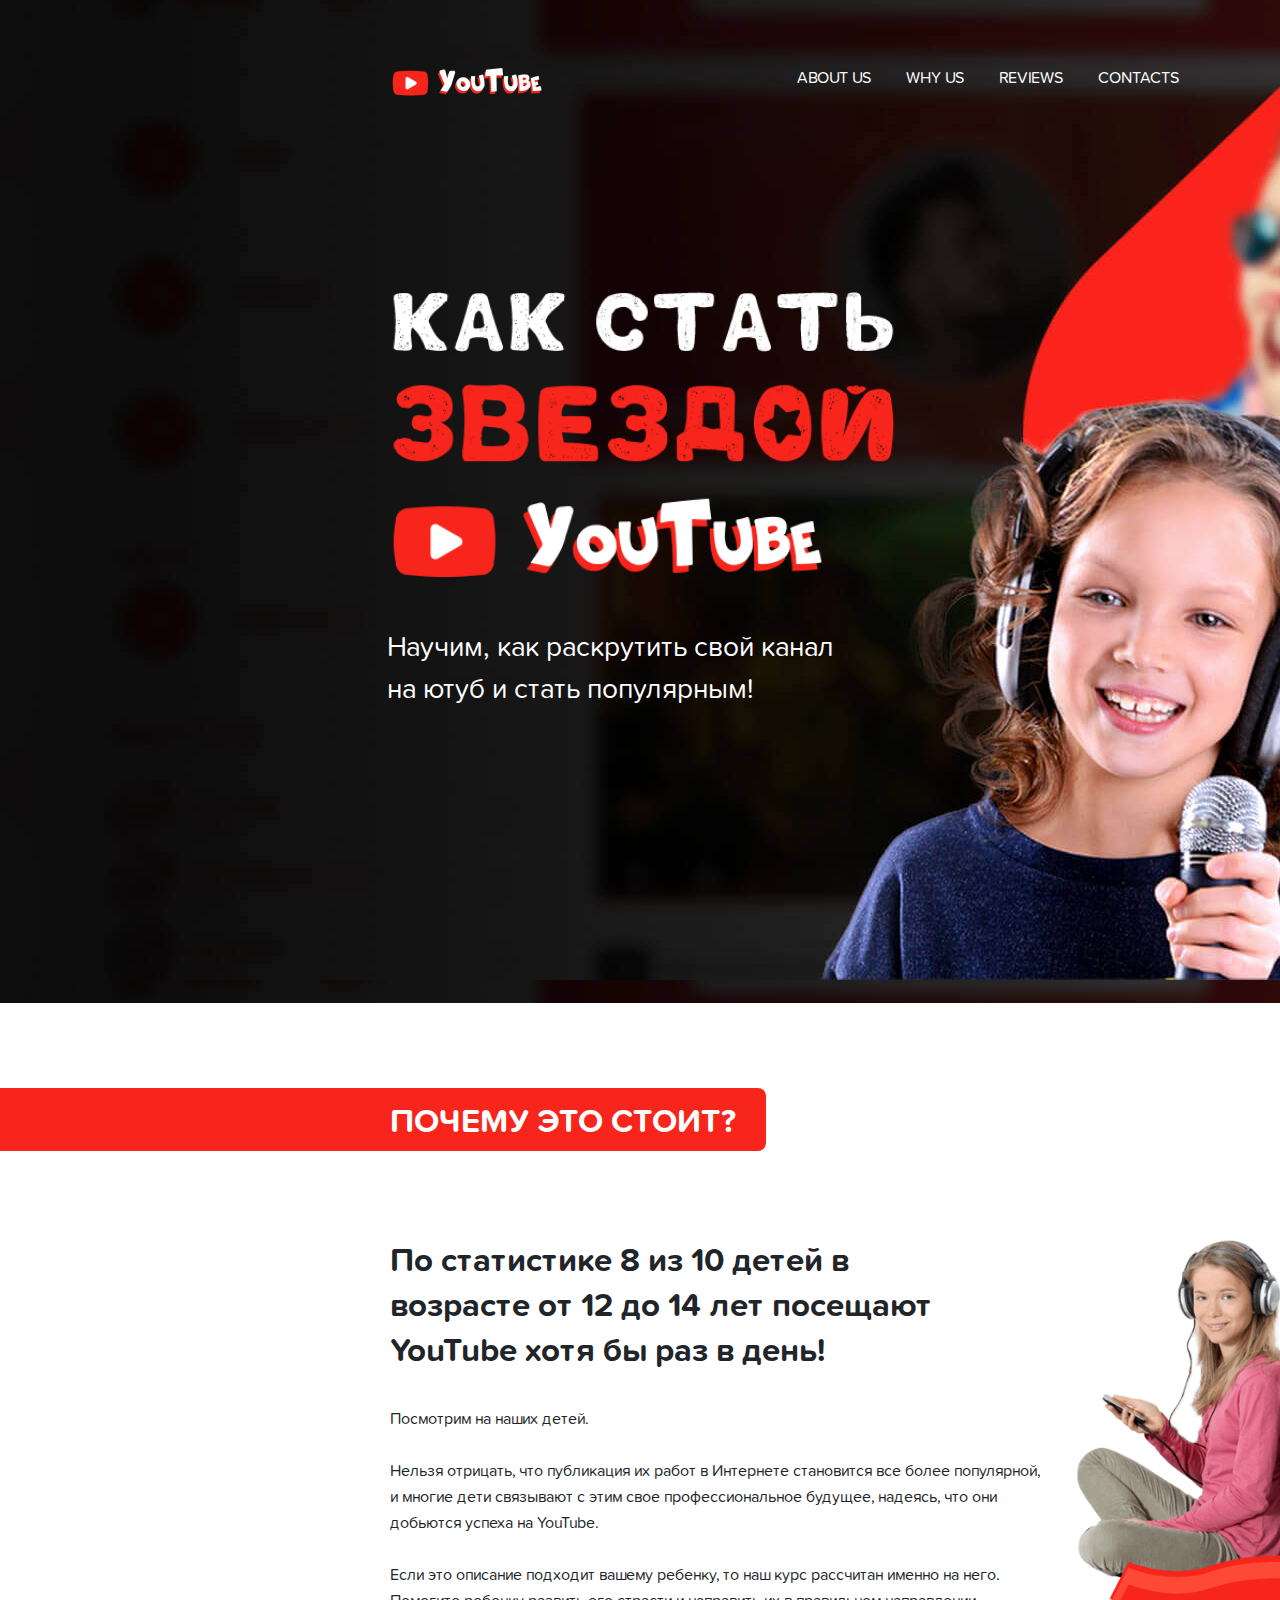
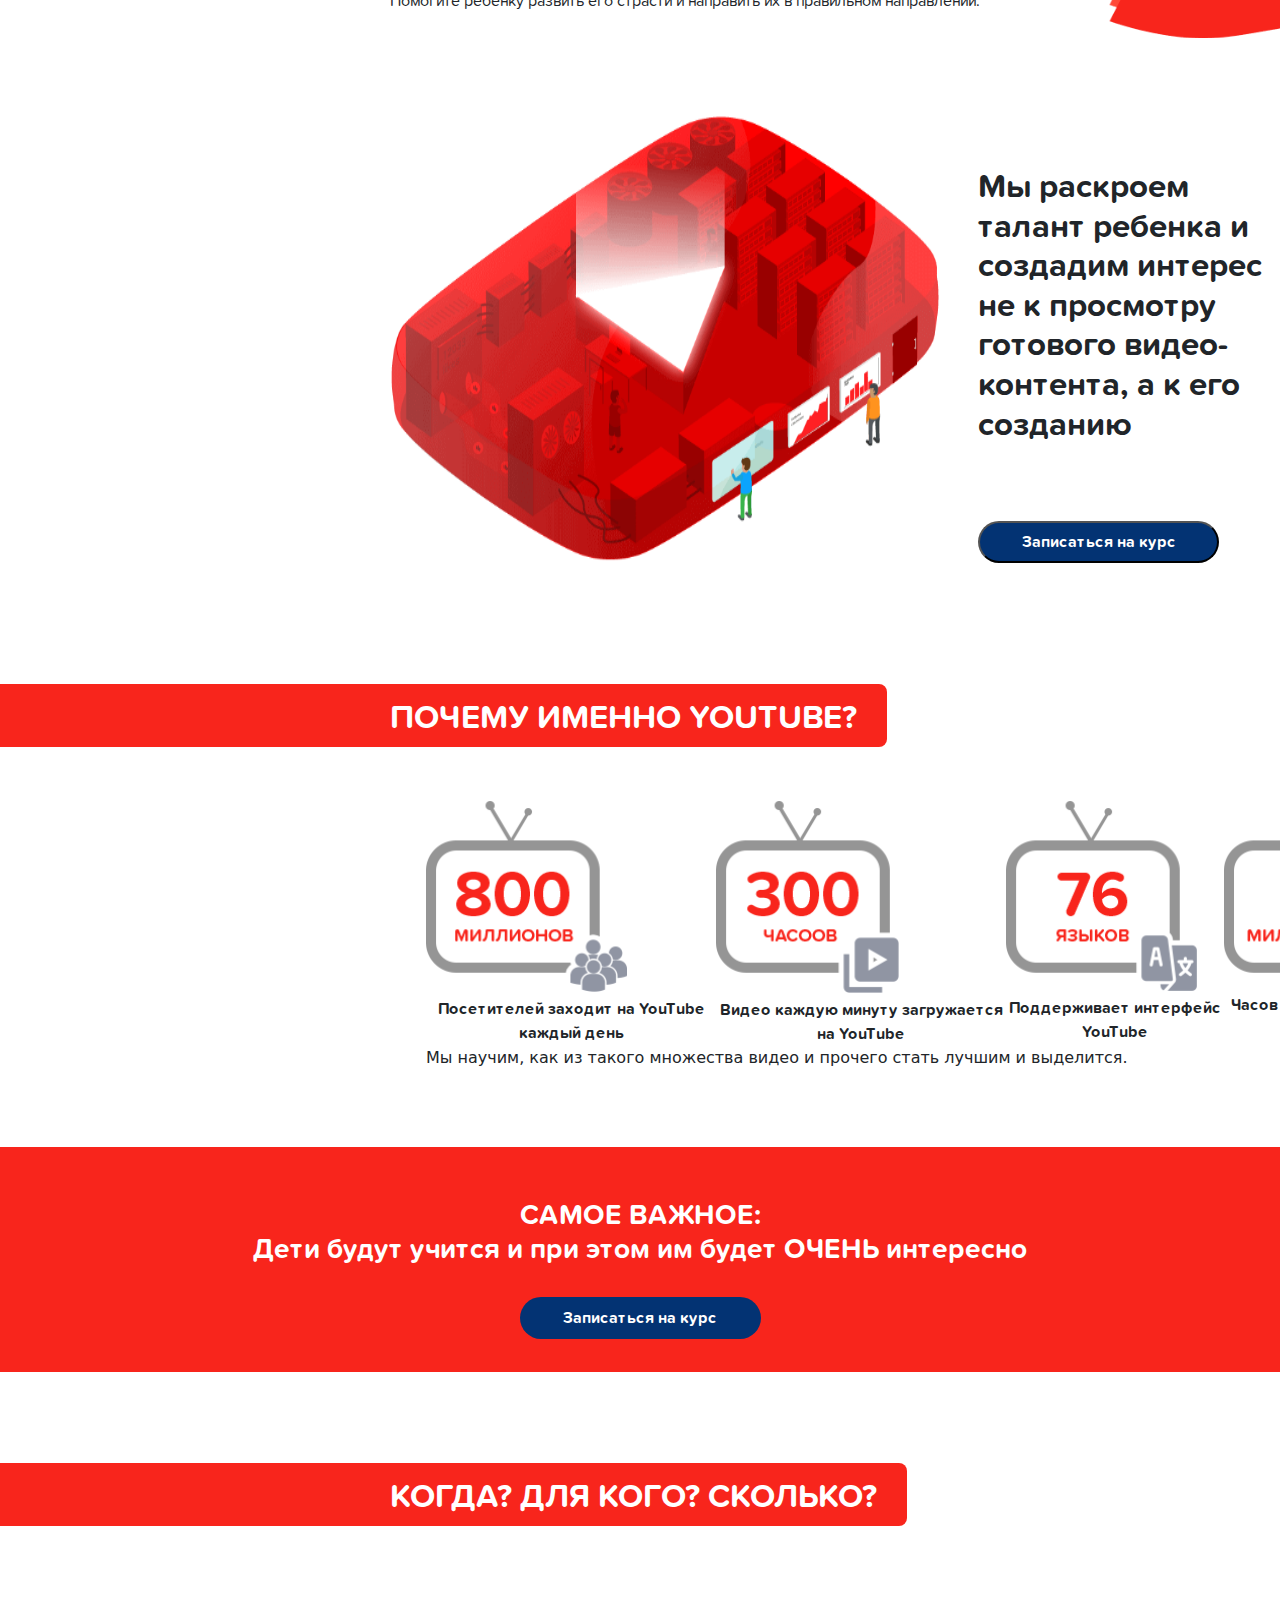
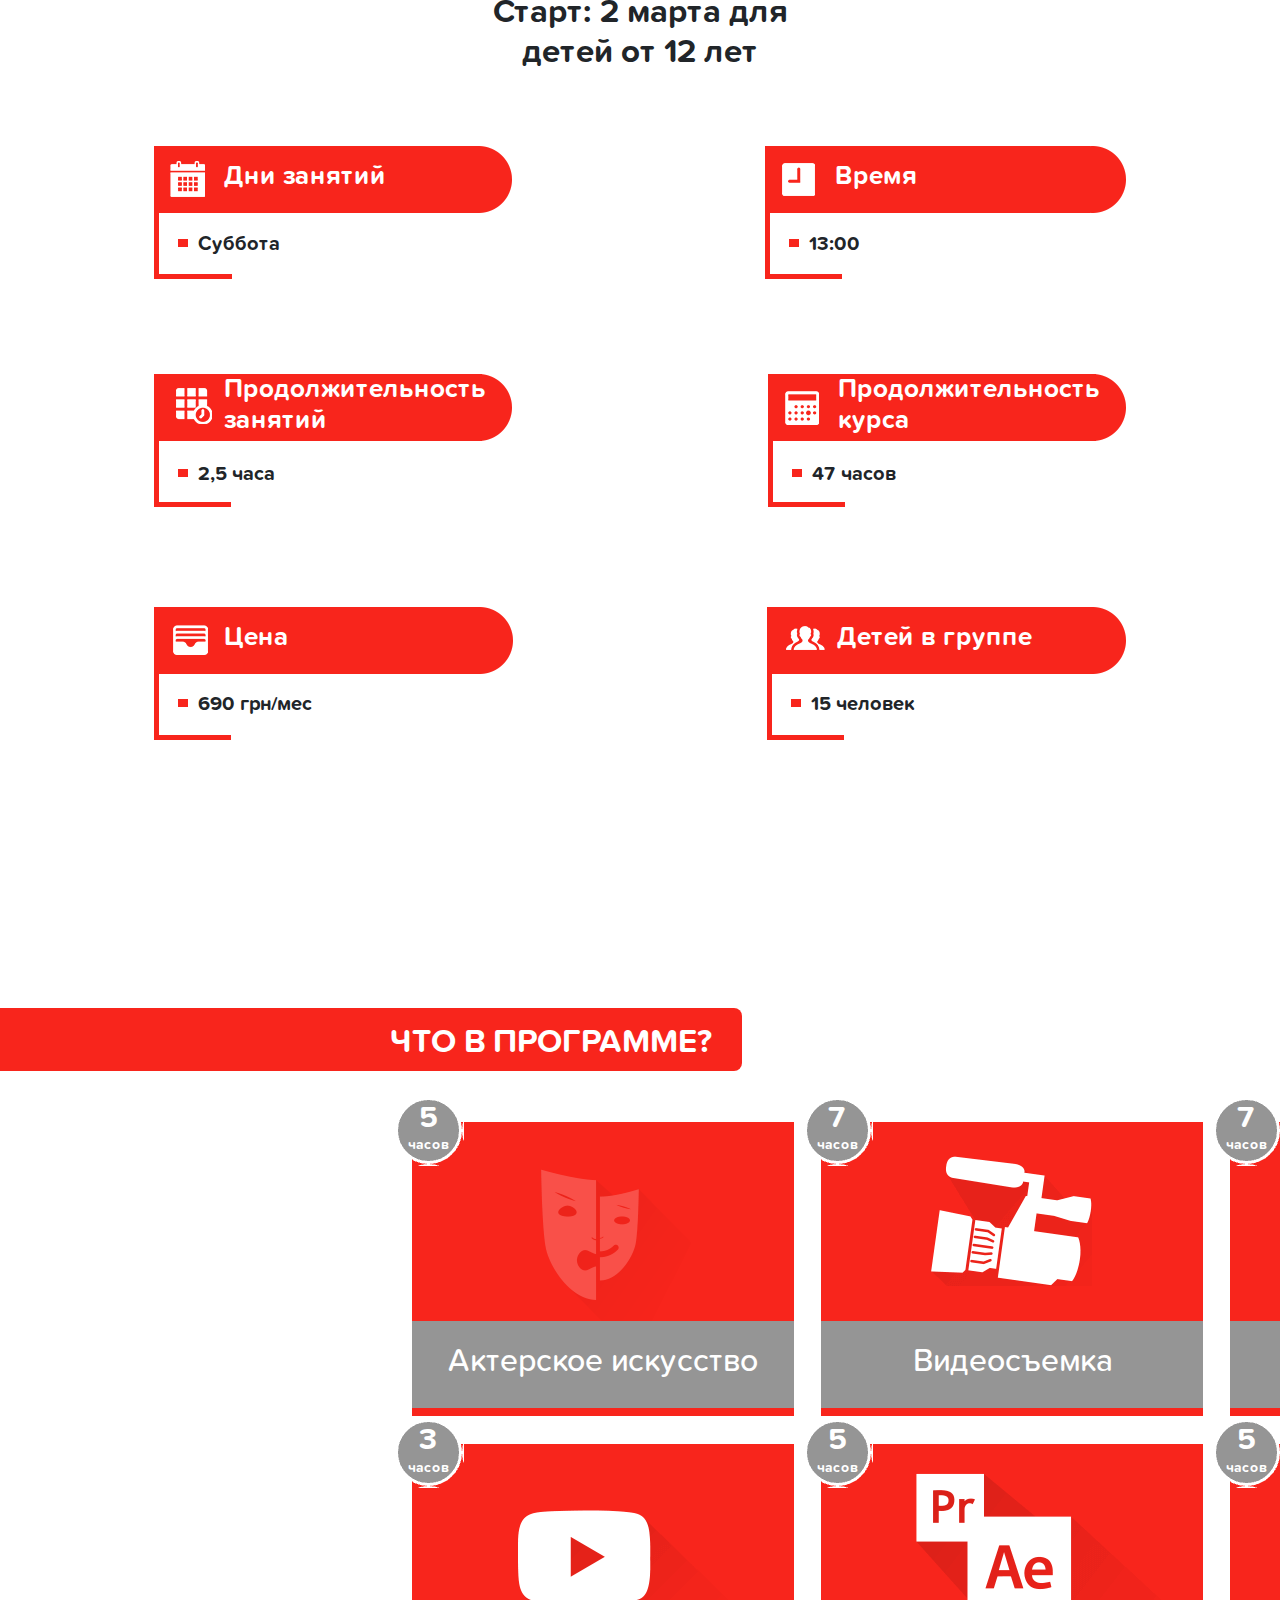
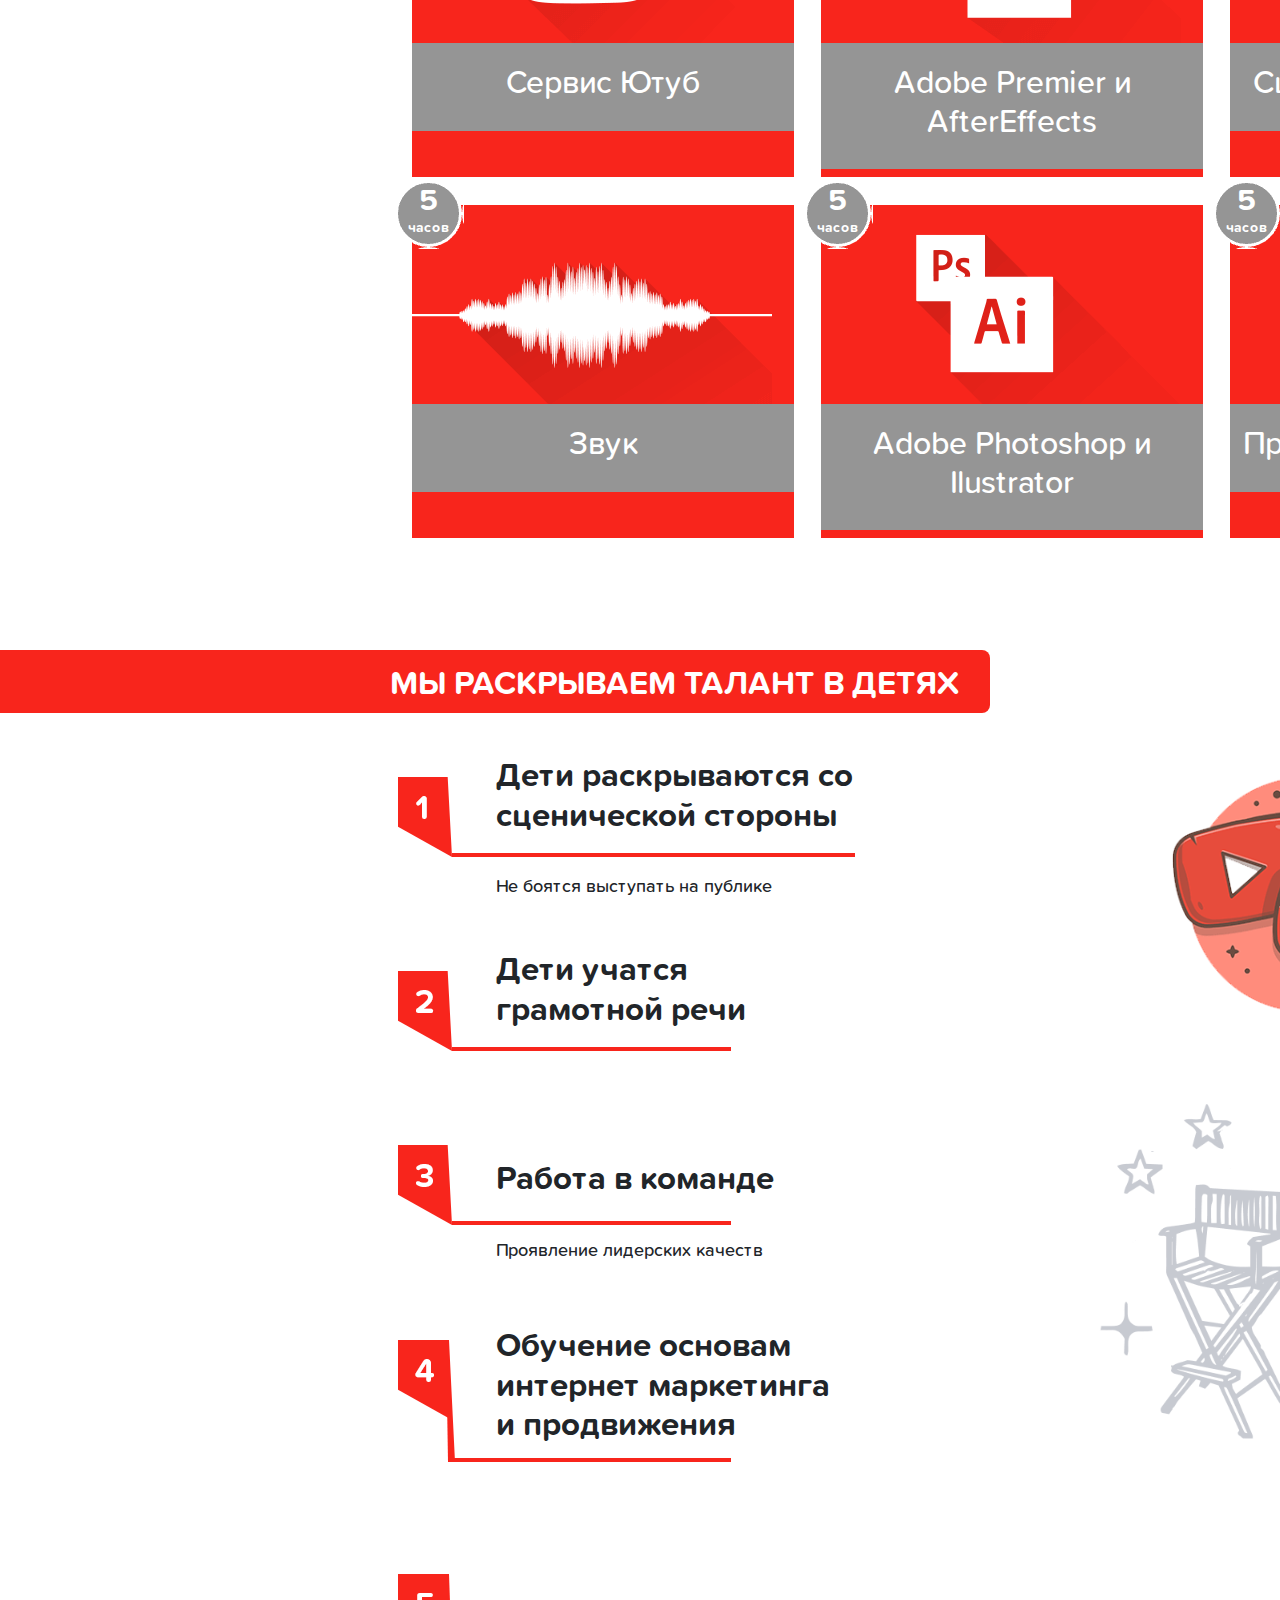
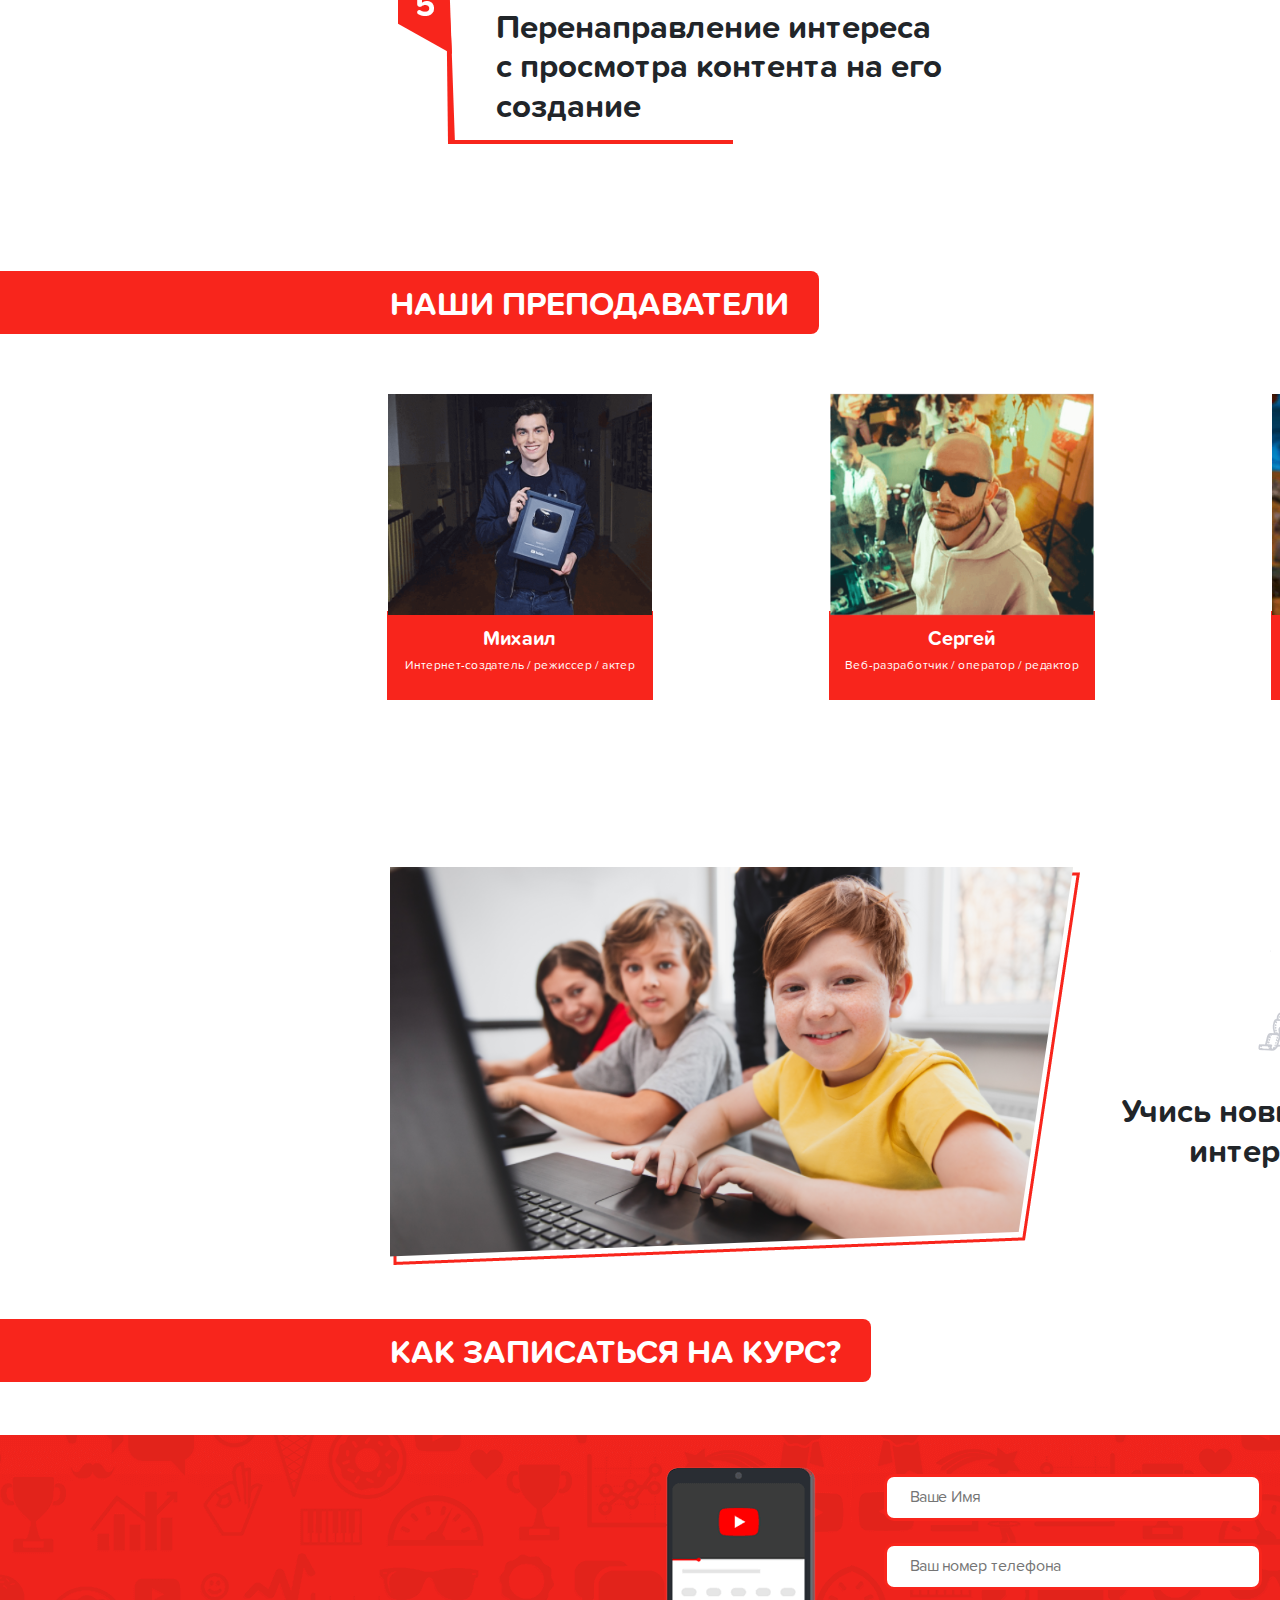
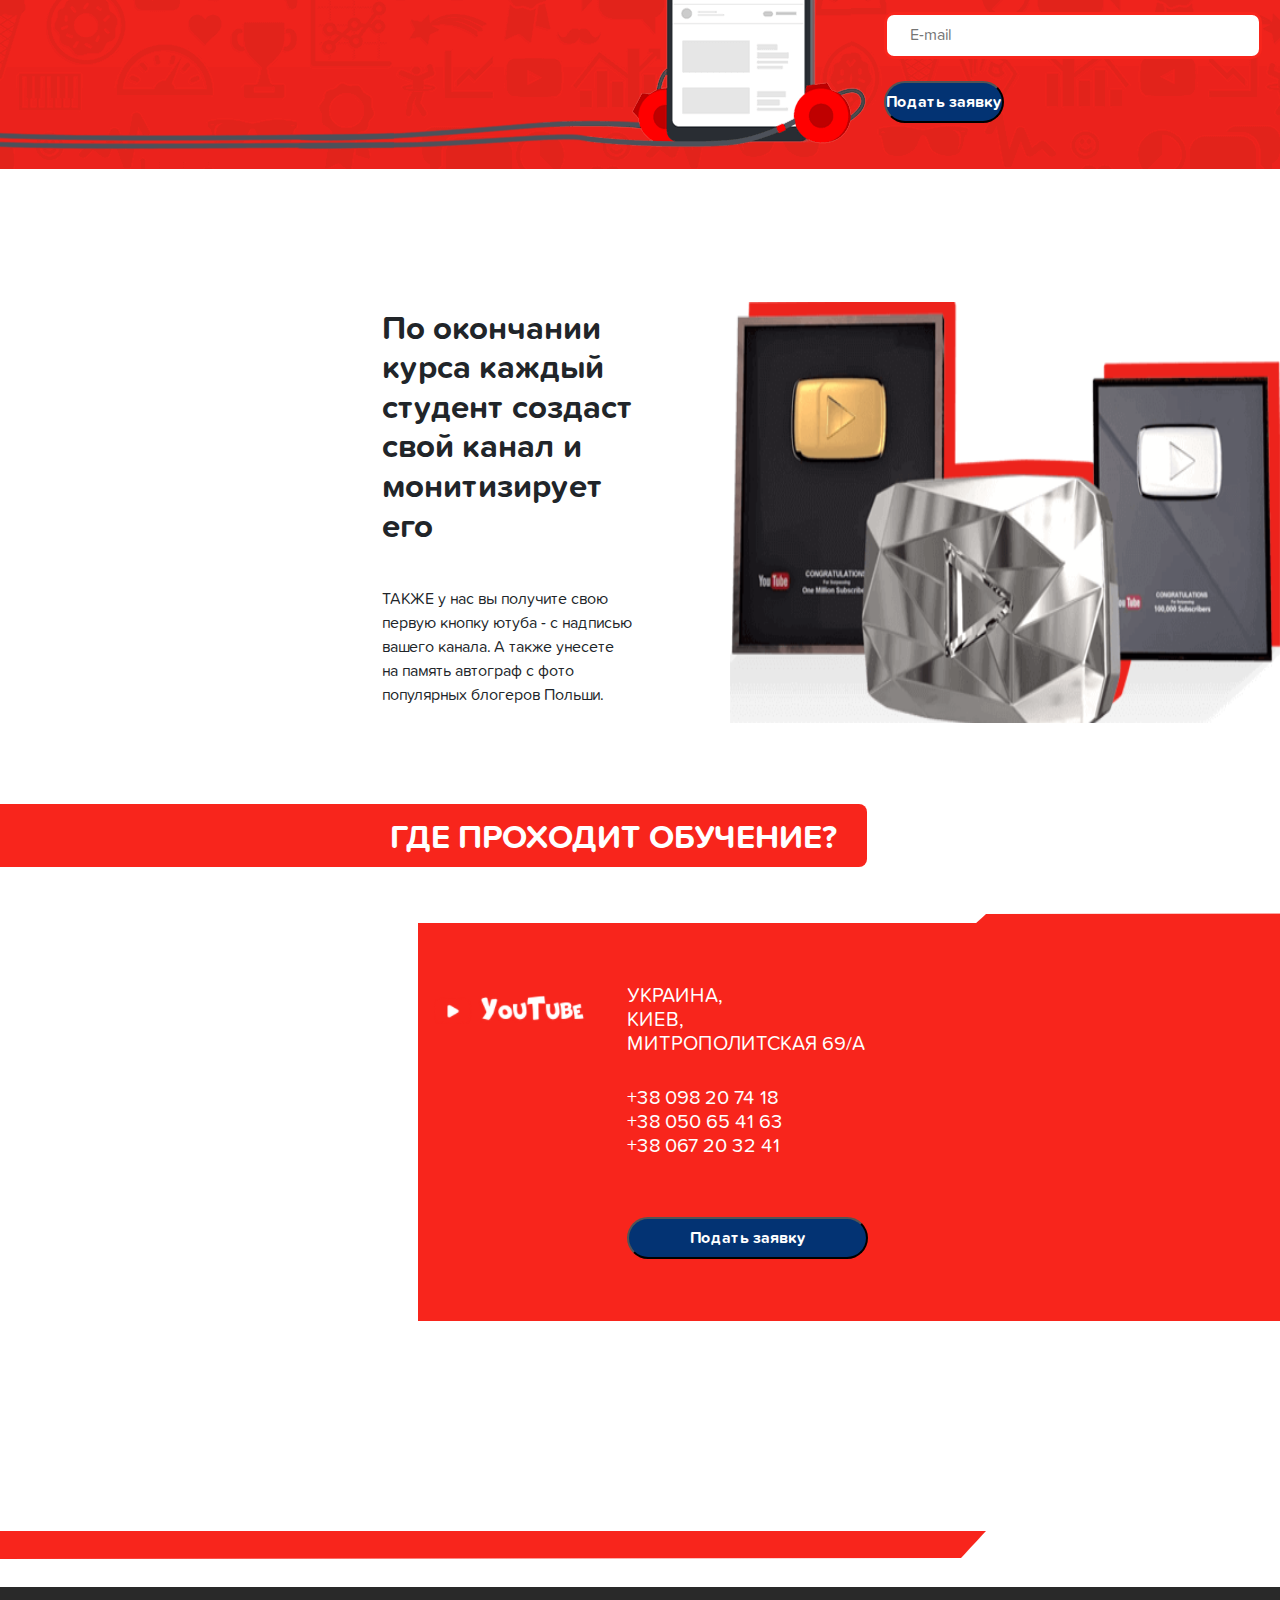
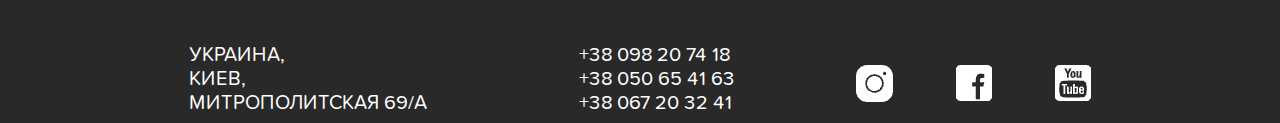
<file: index.html>
<!DOCTYPE html>
<html lang="en">
<head>
    <meta charset="UTF-8">
    <meta name="viewport" content="width=device-width, initial-scale=1.0">
    <title>Youtube Kids</title>
    <link rel="stylesheet" href="style.css">
    <link rel="stylesheet" href="font/stylesheet.css">
    <link href="https://cdn.jsdelivr.net/npm/bootstrap@5.3.3/dist/css/bootstrap.min.css" rel="stylesheet" integrity="sha384-QWTKZyjpPEjISv5WaRU9OFeRpok6YctnYmDr5pNlyT2bRjXh0JMhjY6hW+ALEwIH" crossorigin="anonymous">
    <link rel="stylesheet" href="https://cdn.jsdelivr.net/npm/bootstrap-icons@1.11.3/font/bootstrap-icons.min.css">
</head>
<body>
    <header class="header">
        <div class="header__logo-menu">
            <img src="img/logo.png" alt="" class="logo">
            <label for="burgerToggle" class="burger-menu">
                <input type="checkbox" id="burgerToggle" class="burger-checkbox">
                <span></span>
            </label>        
            <ul class="menu">
                <li class="menu-item"><a class="menu-item-btn" href="#">about us</a></li>
                <li class="menu-item"><a class="menu-item-btn" href="#">why us</a></li>
                <li class="menu-item"><a class="menu-item-btn" href="#">reviews</a></li>
                <li class="menu-item"><a class="menu-item-btn" href="#">contacts</a></li>
            </ul>
        </div>
        <img src="img/txt.png" alt="" class="header__img">
        <p class="header__p">Научим, как раскрутить свой канал на ютуб и стать популярным!</p>
    </header> 
    
    
    <main class="main">
        <section class="belief">
            <div class="belief__title">
                <h2 class="belief__title-text">ПОЧЕМУ ЭТО СТОИТ?</h2>
            </div>
            <div class="belief__content">
                <div class="belief__content-top">
                    <div class="top-left">
                        <h1 class="left-head">По статистике 8 из 10 детей в возрасте от 12 до 14 лет посещают YouTube хотя бы раз в день!</h1>
                        <p class="left-text">Посмотрим на наших детей. 
                            <br>
                            <br>
                            Нельзя отрицать, что публикация их работ в Интернете становится все более популярной, и многие дети связывают с этим свое профессиональное будущее,  надеясь, что они добьются успеха на YouTube.  
                            <br>
                            <br>
                            Если это описание подходит вашему ребенку, то наш курс рассчитан именно на него. Помогите ребенку развить его страсти и направить их в правильном  направлении.</p>
                    </div>
                    <img class="top-right"  src="img/stats-img-right.png" alt="">
                </div>
                <div class="belief__content-bottom">
                    <img class="bottom-left" src="img/dd2-08.png" alt="">
                    <div class="bottom-right">
                        <h1 class="right-head">Мы раскроем талант ребенка и  создадим интерес не к просмотру  готового видео-контента, а к его  созданию</h1>
                        <button class="right-btn">Записаться на курс</button>
                    </div>
                </div>
            </div>
        </section>
        <section class="why">
            <div class="why__title">
                <h2 class="why__title-text">Почему именно YouTube?</h2>
            </div>
            <div class="why__content">
                <div class="why__content-top">
                    <div class="list">
                        <div class="list-item">
                            <img src="img/1.png" alt="" class="why-items">
                            <span>Посетителей заходит на  YouTube каждый день</span>
                        </div>
                        <div class="list-item">
                            <img src="img/2.png" alt="" class="why-items">
                            <span>Видео каждую минуту  загружается на YouTube </span>
                        </div>
                        <div class="list-item">
                            <img src="img/3.png" alt="" class="why-items">
                            <span>Поддерживает  интерфейс YouTube </span>
                        </div>
                        <div class="list-item">
                            <img src="img/4.png" alt="" class="why-items">
                            <span>Часов видео смотрится на  YouTube ежемесячно</span>
                        </div>
                    </div>
                    <p class="text">Мы научим, как из такого множества видео и  прочего стать лучшим и выделится.</p>
                </div>
                <div class="why__content-bottom">
                    <h1 class="text">САМОЕ ВАЖНОЕ:<br>  
                        Дети будут учится и при этом им будет ОЧЕНЬ интересно</h1>
                    <button class="button-why">Записаться на курс</button>
                </div>
            </div>
        </section>
        <section class="when">
            <div class="when__title">
                <h2 class="when__title-text">КОГДА? ДЛЯ КОГО? СКОЛЬКО?</h2>
            </div>
            <div class="when__content">
                <h1 class="when__content-text">Старт: 2 марта для <br> детей от 12 лет</h1>
                <div class="when__content-info">
                    <div class="item">
                        <img src="img/1-2.png" alt="">
                        <h2 class="topic">Дни занятий</h2>
                        <span class="description">Суббота</span>
                    </div>
                    <div class="item">
                        <img src="img/2-2.png" alt="">
                        <h2 class="topic">Время</h2>
                        <span class="description">13:00</span>
                    </div>
                    <div class="item item-2">
                        <img src="img/3-2.png" alt="">
                        <h2 class="topic topic-2">Продолжительность <br> занятий</h2>
                        <span class="description description-2">2,5 часа</span>
                    </div>
                    <div class="item item-2">
                        <img src="img/4-2.png" alt="">
                        <h2 class="topic topic-2">Продолжительность <br> курса</h2>
                        <span class="description description-2">47 часов</span>
                    </div>
                    <div class="item">
                        <img src="img/5-2.png" alt="">
                        <h2 class="topic">Цена</h2>
                        <span class="description">690 грн/мес</span>
                    </div>
                    <div class="item">
                        <img src="img/6-2.png" alt="">
                        <h2 class="topic">Детей в группе</h2>
                        <span class="description">15 человек</span>
                    </div>
                </div>
            </div>
        </section>
        <section class="program">
            <div class="program__title">
                <h2 class="program__title-text">ЧТО В ПРОГРАММЕ?</h2>
            </div>
            <div class="program__content">
                <div class="content__item">
                    <h1 class="title">5 <br> часов</h1>
                    <img src="img/0-3.png" alt="" class="images">
                    <h2 class="lesson">Актерское искусство</h2>
                </div>
                <div class="content__item">
                    <h1 class="title">7 <br> часов</h1>
                    <img src="img/1-3.png" alt="" class="images-2">
                    <h2 class="lesson">Видеосъемка</h2>
                </div>
                <div class="content__item">
                    <h1 class="title">7 <br> часов</h1>
                    <img src="img/2-3.png" alt="" class="images">
                    <h2 class="lesson">Студия + Свет</h2>
                </div>
                <div class="content__item">
                    <h1 class="title">3 <br> часов</h1>
                    <img src="img/3-3.png" alt="" class="images">
                    <h2 class="lesson">Сервис Ютуб</h2>
                </div>
                <div class="content__item">
                    <h1 class="title">5 <br> часов</h1>
                    <img src="img/4-3.png" alt="" class="images">
                    <h2 class="lesson">Adobe Premier и AfterEffects </h2>
                </div>
                <div class="content__item">
                    <h1 class="title">5 <br> часов</h1>
                    <img src="img/5-3.png" alt="" class="images">
                    <h2 class="lesson">Сценарное мастерство</h2>
                </div>
                <div class="content__item">
                    <h1 class="title">5 <br> часов</h1>
                    <img src="img/6-3.png" alt="" class="images">
                    <h2 class="lesson">Звук</h2>
                </div>
                <div class="content__item">
                    <h1 class="title">5 <br> часов</h1>
                    <img src="img/7-3.png" alt="" class="images">
                    <h2 class="lesson">Adobe Photoshop и Ilustrator </h2>
                </div>
                <div class="content__item content__item-delete">
                    <h1 class="title">5 <br> часов</h1>
                    <img src="img/8-3.png" alt="" class="images">
                    <h2 class="lesson">Практика и монетизация</h2>
                </div>
            </div>
        </section>
        <section class="talent">
            <div class="talent__title">
                <h2 class="talent__title-text">МЫ РАСКРЫВАЕМ ТАЛАНТ В ДЕТЯХ</h2>
            </div>
            <div class="talent__content">
                <div class="talent__content-left">
                    <div class="talent-1">
                        <img src="img/1-4.png" alt="" class="t-img">
                        <h2 class="t-title">Дети раскрываются со <br> сценической стороны</h2>
                        <span class="t-text">Не боятся выступать на публике</span>
                    </div>
                    <div class="talent-2">
                        <img src="img/2-4.png" alt="" class="t-img">
                        <h2 class="t-title">Дети учатся <br> грамотной речи</h2>
                    </div>
                    <div class="talent-3">
                        <img src="img/3-4.png" alt="" class="t-img">
                        <h2 class="t-title t-title-2">Pабота в команде</h2>
                        <span class="t-text t-text-2">Проявление лидерских качеств</span>
                    </div>
                    <div class="talent-4">
                        <img src="img/4-4.png" alt="" class="t-img">
                        <h2 class="t-title t-title-3">Обучение основам <br> интернет маркетинга <br> и продвижения</h2>
                    </div>
                    <div class="talent-5">
                        <img src="img/5-4.png" alt="" class="t-img">
                        <h2 class="t-title t-title-3">Перенаправление интереса <br> с просмотра контента на его <br> создание</h2>
                    </div>
                </div>
                <div class="talent__content-right">
                    <img src="img/talent-decor.png" alt="" class="img-1">
                    <img src="img/talent-1.png" alt="" class="img-2">
                </div>
            </div>
        </section>
        <section class="teachers">
            <div class="teachers__title">
                <h2 class="teachers__title-text">НАШИ ПРЕПОДАВАТЕЛИ</h2>
            </div>
            <div class="teachers__content-top">
                <div class="teacher">
                    <img src="img/Прямоугольник 692 копия.png" alt="" class="teacher-photo">
                    <h2 class="teacher-name">Михаил</h2>
                    <span class="teacher-info">Интернет-создатель /  режиссер / актер</span>
                </div>
                <div class="teacher">
                    <img src="img/Прямоугольник 692 копия 2.png" alt="" class="teacher-photo">
                    <h2 class="teacher-name">Сергей</h2>
                    <span class="teacher-info">Веб-разработчик /   оператор / редактор</span>
                </div>
                <div class="teacher">
                    <img src="img/Прямоугольник 692 копия 3.png" alt="" class="teacher-photo">
                    <h2 class="teacher-name">Андрей</h2>
                    <span class="teacher-info">Оператор света</span>
                </div>
            </div>
            <div class="teachers__content-bottom">
                <img src="img/teachers-img-1.png" alt="" class="students">
                <div class="students-info">
                    <img src="img/video.png" alt="" class="video">
                    <h1 class="students-text">Учись новым технологиям  в интересной форме!</h1>
                </div>
            </div>
        </section>
        <section class="feedback">
            <div class="feedback__title">
                <h2 class="feedback__title-text">КАК ЗАПИСАТЬСЯ НА КУРС?</h2>
            </div>
            <div class="feedback__content-top">
                <form action="#" class="feedback__registry">
                    <input placeholder="Ваше Имя" class="feedback__registry-forms">
                    <input placeholder="Ваш номер телефона" class="feedback__registry-forms">
                    <input placeholder="E-mail" class="feedback__registry-forms">
                    <button class="feedback__registry-btn" >Подать заявку</button>
                </form>
            </div>
            <div class="feedback__content-bottom">
                <div class="content-text">
                    <h1 class="registry-info">По окончании курса каждый  студент создаст свой канал и  монитизирует его</h1>
                    <p class="registry-paragraph">ТАКЖЕ у нас вы получите свою первую кнопку ютуба - с  надписью вашего канала. А также унесете на пaмять  автограф с фото популярных блогеров Польши.</p>
                </div>
                <img src="img/souvenir.png" alt="" class="feedback-img">
            </div>
        </section>
        <section class="where">
            <div class="where__title">
                <h2 class="where__title-text">Где проходит обучение?</h2>
            </div>
            <div class="where__content">
                <img src="img/before.png" alt="" class="before">
                <div class="address">
                    <img src="img/youtube academy.png" alt="" class="address-img">
                    <div class="address__2">
                        <h1 class="address__2-info">Украина, <br> Киев, <br>митрополитская 69/А</h1>
                        <h2 class="address__2-numbers">+38 098 20 74 18 <br> +38 050 65 41 63 <br> +38 067 20 32 41</h2>
                        <button class="address__2-btn" >Подать заявку</button>
                    </div>
                </div>
                <div class="map">
                    <iframe src="https://www.google.com/maps/embed?pb=!1m18!1m12!1m3!1d40649.24508252947!2d30.49356759385317!3d50.44896400568805!2m3!1f0!2f0!3f0!3m2!1i1024!2i768!4f13.1!3m3!1m2!1s0x40d4cf4ee15a4505%3A0x764931d2170146fe!2z0JrQuNC10LIsINCj0LrRgNCw0LjQvdCwLCAwMjAwMA!5e0!3m2!1sru!2sca!4v1737225351674!5m2!1sru!2sca" style="border:0;" allowfullscreen="" loading="lazy" referrerpolicy="no-referrer-when-downgrade"></iframe>
                </div>
                <img src="img/after.png" alt="" class="after">
            </div>
        </section>
    </main>

    <footer class="footer">
        <h1 class="footer-address">Украина, <br> Киев, <br> митрополитская 69/А</h1>
        <h1 class="footer-numbers">+38 098 20 74 18 <br> +38 050 65 41 63 <br> +38 067 20 32 41</h1>
        <div class="footer-div">
            <a href="#" class="footer-logo">
                <img src="img/instagram_logo.png" alt="" class="footer-img">
            </a>
            <a href="#" class="footer-logo">
                <img src="img/facebook_logo.png" alt="" class="footer-img">
            </a>
            <a href="#" class="footer-logo">
                <img src="img/youtube_logo.png" alt="" class="footer-img">
            </a>
        </div>
    </footer>


</body>
</html>
</file>
<file: style.css>
@charset "UTF-8";
* {
  margin: 0;
  padding: 0;
  box-sizing: border-box;
}

@media screen and (min-width: 1024px) {
  .header {
    width: 1920px;
    background-image: url("img/Mask Group.png");
  }
  .header__logo-menu {
    padding-top: 65px;
    padding-left: 392px;
  }
  .header__logo-menu .logo {
    margin-right: 212px;
  }
  .header__logo-menu .burger-menu {
    display: none;
  }
  .header__logo-menu .menu .menu-item .menu-item-btn:hover::after {
    transform: scaleX(1);
    /* При наведенні лінія розтягується на всю ширину елемента */
  }
  .header__img {
    margin-top: 185px;
    padding-left: 387px;
  }
  .header__p {
    font-family: Proxima Soft;
    font-size: 28px;
    font-weight: 400;
    padding-left: 387px;
    color: white;
    padding-top: 50px;
    padding-bottom: 276px;
    width: 860px;
  }
  .main .belief__title, .main .why__title, .main .when__title, .main .program__title, .main .talent__title, .main .teachers__title, .main .feedback__title, .main .where__title {
    padding-left: 390px;
  }
  .main .belief__content {
    padding-left: 390px;
  }
  .main .belief__content-top .top-left .left-head {
    width: 570px;
  }
  .main .belief__content-top .top-left .left-text {
    width: 650px;
  }
  .main .belief__content-bottom .bottom-right {
    width: 558px;
    margin-left: 38px;
  }
  .main .why {
    margin-top: 121px;
  }
  .main .why__content-top {
    padding: 54px 0 0 426px;
  }
  .main .why__content-top .list {
    display: flex;
    width: 1094px;
    justify-content: space-between;
  }
  .main .why__content-bottom {
    background-color: rgb(248, 37, 28);
    margin-top: 77px;
    height: 225px;
  }
  .main .why__content-bottom .text {
    font-family: Proxima Soft;
    text-align: center;
    font-size: 24px;
    font-weight: 700;
    margin-top: 74px;
  }
  .main .when {
    margin-top: 91px;
  }
  .main .when__content-text {
    text-align: center;
    margin: 67px auto;
    font-size: 33px;
    font-family: Proxima Soft;
    font-weight: 700;
  }
  .main .when__content-info {
    display: flex;
    width: 972px;
    justify-content: space-between;
    flex-wrap: wrap;
    margin: 74px auto;
  }
  .main .when__content-info .item {
    font-family: Proxima Soft;
  }
  .main .when__content-info .item .topic {
    color: white;
    font-size: 26px;
    font-weight: 700;
    position: relative;
    top: -118px;
    left: 70px;
  }
  .main .when__content-info .item .topic-2 {
    top: -133px;
  }
  .main .when__content-info .item .description {
    font-size: 20px;
    font-weight: 700;
    position: relative;
    top: -90px;
    left: 24px;
  }
  .main .when__content-info .item .description-2 {
    top: -118px;
  }
  .main .when__content-info .item .description::before {
    content: "";
    display: inline-block;
    width: 10px;
    height: 8px;
    background-color: rgb(248, 37, 28);
    margin: 0 10px 3px 0;
  }
  .main .program {
    padding-top: 125px;
  }
  .main .program__content {
    margin-left: 412px;
    padding-top: 51px;
    width: 1300px;
    display: flex;
    flex-wrap: wrap;
  }
  .main .talent {
    padding-top: 84px;
  }
  .main .talent__content {
    display: flex;
    padding-left: 398px;
    margin-top: 64px;
  }
  .main .talent__content-left .talent-1 {
    font-family: Proxima Soft;
  }
  .main .talent__content-left .talent-2 {
    font-family: Proxima Soft;
  }
  .main .talent__content-left .talent-3 {
    font-family: Proxima Soft;
    margin-top: 15px;
  }
  .main .talent__content-left .talent-3 .t-title-2 {
    top: -65px;
  }
  .main .talent__content-left .talent-3 .t-text-2 {
    top: -35px;
  }
  .main .talent__content-left .talent-4 {
    font-family: Proxima Soft;
    margin-top: 40px;
  }
  .main .talent__content-left .talent-4 .t-title-3 {
    top: -135px;
  }
  .main .talent__content-left .talent-5 {
    font-family: Proxima Soft;
    margin-top: -15px;
  }
  .main .talent__content-left .talent-5 .t-title-3 {
    top: -135px;
  }
  .main .talent__content-left .t-title {
    font-size: 33px;
    font-weight: 700;
    position: relative;
    top: -100px;
    left: 98px;
  }
  .main .talent__content-left .t-text {
    position: relative;
    left: 98px;
    top: -70px;
    font-size: 18px;
    font-weight: 500;
  }
  .main .talent__content-right {
    width: 450px;
    text-align: center;
    margin-left: 244px;
  }
  .main .talent__content-right .img-1 {
    margin-bottom: 72px;
  }
  .main .teachers__content-top {
    margin: 59px 0 0 387px;
    display: flex;
    width: 1150px;
    justify-content: space-between;
  }
  .main .teachers__content-bottom {
    margin: 167px 0 0 390px;
    display: flex;
    justify-content: space-between;
    width: 1210px;
    align-items: center;
  }
  .main .teachers__content-bottom .students-info {
    text-align: center;
  }
  .main .teachers__content-bottom .students-info .students-text {
    font-size: 33px;
    font-family: Proxima Soft;
    font-weight: 700;
    margin-top: 42px;
  }
  .main .teachers__content-bottom .students-info .video {
    width: 165px;
    height: 101px;
  }
  .main .feedback {
    margin-top: 54px;
  }
  .main .feedback__content-top {
    width: 1920px;
    height: 334px;
    background-image: url(img/phone-bg.png);
    margin-top: 53px;
    padding-top: 39px;
  }
  .main .feedback__content-top .feedback__registry {
    margin-left: 884px;
  }
  .main .feedback__content-top .feedback__registry-forms {
    display: block;
    margin-bottom: 22px;
    width: 378px;
    height: 47px;
    border-radius: 10px;
    border: 3px solid rgb(248, 37, 28);
    padding-left: 23px;
    font-size: 16px;
    font-family: Proxima Soft;
    font-weight: 400;
  }
  .main .feedback__content-bottom {
    display: flex;
    margin: 133px 0 0 382px;
  }
  .main .feedback__content-bottom .registry-info {
    font-size: 33px;
    font-family: Proxima Soft;
    font-weight: 700;
  }
  .main .feedback__content-bottom .registry-paragraph {
    font-size: 16px;
    font-family: Proxima Soft;
    font-weight: 400;
    margin-top: 40px;
  }
  .main .where {
    margin-top: 81px;
  }
  .main .where__content {
    margin-top: 56px;
    position: static;
  }
  .main .where__content .address {
    background-color: rgb(248, 37, 28);
    display: flex;
    width: 862px;
    position: absolute;
    right: 0;
    z-index: 2;
  }
  .main .where__content .address-img {
    width: 161px;
    height: 39px;
    margin-top: 72px;
    margin-left: 16px;
    margin-right: 32px;
  }
  .main .where__content .before {
    position: absolute;
    left: 961px;
    margin-top: -10px;
  }
  .main .where__content .map {
    width: 1920px;
    height: 614px;
  }
  .main .where__content .map iframe {
    width: 100%;
    height: 615px;
    filter: grayscale(100%);
  }
  .main .where__content .after {
    margin-top: -10px;
  }
  .footer {
    background-color: rgb(41, 41, 41);
    margin-top: 26px;
    padding: 56px 0 0 0;
    display: flex;
    justify-content: center;
    align-items: center;
  }
  .footer-address {
    color: white;
    font-family: Proxima Soft;
    font-size: 20px;
    font-weight: 400;
    margin-right: 152px;
    text-transform: uppercase;
  }
  .footer-numbers {
    color: white;
    font-family: Proxima Soft;
    font-size: 20px;
    font-weight: 400;
    text-transform: uppercase;
    margin-right: 121px;
  }
  .footer-div {
    width: 235px;
    display: flex;
    justify-content: space-between;
  }
}
@media screen and (min-width: 768px) and (max-width: 1023px) {
  .header {
    width: 100%;
    height: 700px;
    background-position: center;
    background-repeat: no-repeat;
    background-size: 1245px 700px;
    background-image: url("img/Mask Group.png");
  }
  .header__logo-menu {
    padding-top: 47px;
    justify-content: center;
  }
  .header__logo-menu .logo {
    margin-right: 104px;
  }
  .header__logo-menu .burger-menu {
    display: none;
  }
  .header__logo-menu .menu .menu-item .menu-item-btn:hover {
    color: rgb(248, 37, 28);
  }
  .header__img {
    margin-top: 127px;
    padding-left: 45px;
    width: 324px;
  }
  .header__p {
    font-family: Proxima Soft;
    font-size: 28px;
    font-weight: 400;
    line-height: 40px;
    padding-left: 48px;
    color: white;
    padding-top: 50px;
    padding-bottom: 276px;
    width: 375px;
  }
  .main .belief__title, .main .why__title, .main .when__title, .main .program__title, .main .talent__title, .main .teachers__title, .main .feedback__title, .main .where__title {
    padding-left: 49px;
  }
  .main .belief__content {
    padding-left: 46px;
  }
  .main .belief__content-top {
    flex-direction: column;
  }
  .main .belief__content-top .top-left .left-head {
    width: 670px;
    text-align: center;
  }
  .main .belief__content-top .top-left .left-text {
    width: 675px;
    text-align: center;
  }
  .main .belief__content-top .top-right {
    width: 729px;
    height: 519px;
  }
  .main .belief__content-bottom {
    flex-direction: column-reverse;
    text-align: center;
  }
  .main .belief__content-bottom .bottom-right {
    width: 674px;
    margin-left: 38px;
  }
  .main .belief__content-bottom .bottom-right .right-head {
    width: 674px;
  }
  .main .belief__content-bottom .bottom-right .right-btn {
    margin-bottom: 79px;
  }
  .main .belief__content-bottom .bottom-left {
    width: 674px;
    height: 449px;
  }
  .main .why {
    margin-top: 132px;
  }
  .main .why__content-top {
    padding: 54px 0 0 49px;
  }
  .main .why__content-top .list {
    display: flex;
    width: 681px;
    justify-content: space-between;
    margin: 0 auto;
  }
  .main .why__content-top .list-item {
    width: 150px;
  }
  .main .why__content-top .list-item span {
    font-family: Proxima Soft;
    display: block;
    text-align: center;
    font-size: 12px;
    font-weight: 700;
  }
  .main .why__content-top .list-item .why-items {
    width: 147px;
    height: 139px;
  }
  .main .why__content-top .text {
    font-family: Proxima Soft;
    text-align: center;
    font-size: 24px;
    font-weight: 700;
    width: 672px;
    margin: 74px auto;
  }
  .main .when {
    margin-top: 91px;
  }
  .main .when__content-text {
    text-align: center;
    margin: 67px auto;
    font-size: 33px;
    font-family: Proxima Soft;
    font-weight: 700;
  }
  .main .when__content-info {
    display: flex;
    width: 400px;
    justify-content: space-between;
    flex-wrap: wrap;
    margin: 74px auto;
  }
  .main .when__content-info .item {
    font-family: Proxima Soft;
  }
  .main .when__content-info .item .topic {
    color: white;
    font-size: 26px;
    font-weight: 700;
    position: relative;
    top: -118px;
    left: 70px;
  }
  .main .when__content-info .item .topic-2 {
    top: -133px;
  }
  .main .when__content-info .item .description {
    font-size: 20px;
    font-weight: 700;
    position: relative;
    top: -85px;
    left: 24px;
  }
  .main .when__content-info .item .description-2 {
    top: -118px;
  }
  .main .when__content-info .item .description::before {
    content: "";
    display: inline-block;
    width: 10px;
    height: 8px;
    background-color: rgb(248, 37, 28);
    margin: 0 10px 3px 0;
  }
  .main .program {
    padding-top: 125px;
  }
  .main .program__content {
    padding-top: 51px;
    width: 820px;
    display: flex;
    flex-wrap: wrap;
    margin: 30px;
  }
  .main .program__content .content__item-delete {
    display: none;
  }
  .main .talent {
    padding-top: 84px;
  }
  .main .talent__content {
    display: flex;
    padding: 0 46px;
    margin-top: 64px;
  }
  .main .talent__content-left .talent-1 {
    font-family: Proxima Soft;
  }
  .main .talent__content-left .talent-2 {
    font-family: Proxima Soft;
  }
  .main .talent__content-left .talent-3 {
    font-family: Proxima Soft;
    margin-top: 15px;
  }
  .main .talent__content-left .talent-3 .t-title-2 {
    top: -65px;
  }
  .main .talent__content-left .talent-3 .t-text-2 {
    top: -35px;
  }
  .main .talent__content-left .talent-4 {
    font-family: Proxima Soft;
    margin-top: 40px;
  }
  .main .talent__content-left .talent-4 .t-title-3 {
    top: -135px;
  }
  .main .talent__content-left .talent-5 {
    font-family: Proxima Soft;
    margin-top: -15px;
  }
  .main .talent__content-left .talent-5 .t-title-3 {
    top: -155px;
  }
  .main .talent__content-left .t-title {
    font-size: 33px;
    font-weight: 700;
    position: relative;
    top: -100px;
    left: 98px;
  }
  .main .talent__content-left .t-text {
    position: relative;
    left: 98px;
    top: -65px;
    font-size: 18px;
    font-weight: 500;
  }
  .main .talent__content-right {
    display: none;
  }
  .main .talent__content-right .img-1 {
    margin-bottom: 72px;
  }
  .main .teachers__content-top {
    margin: 59px auto 0;
    display: flex;
    width: 700px;
    justify-content: center;
    flex-wrap: wrap;
  }
  .main .teachers__content-top .teacher {
    transition: 0.5s ease;
    margin: 52px 30px;
  }
  .main .teachers__content-bottom {
    margin: 67px auto;
    display: flex;
    justify-content: space-between;
    align-items: center;
    flex-direction: column-reverse;
  }
  .main .teachers__content-bottom .students-info {
    text-align: center;
    margin: 87px auto;
  }
  .main .teachers__content-bottom .students-info .students-text {
    font-size: 33px;
    font-family: Proxima Soft;
    font-weight: 700;
    margin: 65px auto 0;
    width: 437px;
  }
  .main .teachers__content-bottom .students-info .video {
    width: 165px;
    height: 101px;
  }
  .main .feedback {
    margin-top: 54px;
  }
  .main .feedback__content-top {
    width: 860px;
    height: 334px;
    background-image: url(img/phone-bg.png);
    margin-top: 53px;
    padding-top: 39px;
    background-position: 45%;
  }
  .main .feedback__content-top .feedback__registry {
    margin-left: 430px;
  }
  .main .feedback__content-top .feedback__registry-forms {
    display: block;
    margin-bottom: 22px;
    width: 322px;
    height: 47px;
    border-radius: 10px;
    border: 3px solid rgb(248, 37, 28);
    padding-left: 23px;
    font-size: 16px;
    font-family: Proxima Soft;
    font-weight: 400;
  }
  .main .feedback__content-top .feedback__registry-btn {
    width: 400px;
  }
  .main .feedback__content-bottom {
    display: flex;
    margin: 133px auto 0;
    flex-wrap: wrap;
    text-align: center;
    justify-content: center;
  }
  .main .feedback__content-bottom .registry-info {
    font-size: 33px;
    font-family: Proxima Soft;
    font-weight: 700;
    width: 540px;
  }
  .main .feedback__content-bottom .registry-paragraph {
    font-size: 16px;
    font-family: Proxima Soft;
    font-weight: 400;
    margin-top: 40px;
    width: 460px;
    margin-bottom: 76px;
    margin-top: 46px;
  }
  .main .where {
    margin-top: 81px;
  }
  .main .where__content {
    margin-top: 56px;
    position: static;
  }
  .main .where__content .address {
    background-color: rgb(248, 37, 28);
    display: flex;
    width: 370px;
    position: absolute;
    right: 0;
    z-index: 2;
  }
  .main .where__content .address-img {
    width: 161px;
    height: 39px;
    margin-top: 72px;
    margin-left: 16px;
    margin-right: 32px;
    display: none;
  }
  .main .where__content .address__2 {
    margin-left: 40px;
  }
  .main .where__content .before {
    position: absolute;
    left: 150px;
    margin-top: -10px;
  }
  .main .where__content .map {
    width: 860px;
    height: 614px;
  }
  .main .where__content .map iframe {
    width: 100%;
    height: 615px;
    filter: grayscale(100%);
  }
  .main .where__content .after {
    margin-top: -15px;
    margin-left: -300px;
  }
  .footer {
    background-color: rgb(41, 41, 41);
    margin-top: 26px;
    padding: 56px 0 0 0;
    display: flex;
    justify-content: space-around;
    align-items: center;
    padding: 0 auto;
  }
  .footer-address {
    color: white;
    font-family: Proxima Soft;
    font-size: 20px;
    font-weight: 400;
    text-transform: uppercase;
  }
  .footer-numbers {
    color: white;
    font-family: Proxima Soft;
    font-size: 20px;
    font-weight: 400;
    text-transform: uppercase;
  }
  .footer-div {
    width: 145px;
    display: flex;
    justify-content: space-between;
  }
}
@media screen and (max-width: 767px) {
  .header {
    width: 100%;
    height: 700px;
    background-position: left;
    background-repeat: no-repeat;
    background-size: 1245px 700px;
    background-color: black;
    background-image: none;
  }
  .header__logo-menu {
    padding-top: 47px;
    justify-content: space-between;
    padding-left: 30px;
  }
  .header__logo-menu .burger-menu {
    cursor: pointer;
    width: 30px;
    height: 20px;
    position: absolute;
    top: 48px;
    right: 32px;
  }
  .header__logo-menu .burger-menu input[type=checkbox] {
    display: none;
  }
  .header__logo-menu .burger-menu span,
  .header__logo-menu .burger-menu span::before,
  .header__logo-menu .burger-menu span::after {
    content: "";
    display: block;
    height: 5px;
    background-color: #ffffff;
    border-radius: 4px;
    transition: transform 0.3s ease, opacity 0.3s ease;
  }
  .header__logo-menu .burger-menu span {
    position: relative;
    z-index: 10;
  }
  .header__logo-menu .burger-menu span::before,
  .header__logo-menu .burger-menu span::after {
    position: absolute;
    left: 0;
    width: 100%;
  }
  .header__logo-menu .burger-menu span::before {
    top: -10px;
  }
  .header__logo-menu .burger-menu span::after {
    bottom: -10px;
  }
  .header__logo-menu .burger-menu input[type=checkbox]:checked + span {
    background-color: transparent;
  }
  .header__logo-menu .burger-menu input[type=checkbox]:checked + span::before {
    transform: rotate(45deg);
    top: 0;
  }
  .header__logo-menu .burger-menu input[type=checkbox]:checked + span::after {
    transform: rotate(-45deg);
    bottom: 0;
  }
  .header__logo-menu .menu {
    list-style: none;
    margin: 0;
    padding: 0;
    display: none;
    flex-direction: column;
    align-items: center;
    width: 100%;
  }
  .header__logo-menu .menu-item {
    margin-right: 30px;
  }
  .header__logo-menu .menu-item-btn {
    text-decoration: none;
    color: #ffffff;
    font-family: Arial, sans-serif;
    font-size: 16px;
    font-weight: 400;
    line-height: 26px;
    text-transform: uppercase;
  }
  .header__logo-menu .burger-menu input[type=checkbox]:checked ~ .menu {
    display: flex;
    position: absolute;
    top: 20px;
    left: 0;
    list-style: none;
    margin: 0;
    padding: 0;
    /* display: none; */
    flex-direction: column;
    align-items: center;
    width: 100%;
    display: flex;
    position: absolute;
    top: 20px;
    z-index: 2;
    background-color: black;
  }
  .header__img {
    margin: 91px auto 0;
    display: block;
    width: 306px;
  }
  .header__p {
    font-family: Proxima Soft;
    font-size: 28px;
    font-weight: 400;
    line-height: 40px;
    padding-left: 24px;
    color: white;
    padding-top: 50px;
    padding-bottom: 276px;
    width: 350px;
    text-align: center;
    display: block;
    margin: 0 auto;
  }
  .main .belief__title, .main .why__title, .main .when__title, .main .program__title, .main .talent__title, .main .teachers__title, .main .feedback__title, .main .where__title {
    padding-left: 18px;
  }
  .main .belief__content {
    padding-left: 18px;
  }
  .main .belief__content-top {
    flex-direction: column;
  }
  .main .belief__content-top .top-left .left-head {
    width: 450px;
    text-align: center;
  }
  .main .belief__content-top .top-left .left-text {
    width: 450px;
    text-align: center;
  }
  .main .belief__content-top .top-right {
    width: 500px;
    height: 350px;
  }
  .main .belief__content-bottom {
    flex-direction: column-reverse;
    text-align: center;
  }
  .main .belief__content-bottom .bottom-right {
    width: 400px;
    margin-left: 38px;
  }
  .main .belief__content-bottom .bottom-right .right-head {
    width: 380px;
  }
  .main .belief__content-bottom .bottom-right .right-btn {
    margin-bottom: 79px;
  }
  .main .belief__content-bottom .bottom-left {
    width: 400px;
    height: 320px;
  }
  .main .why {
    margin-top: 132px;
  }
  .main .why__content-top {
    padding: 54px 0 0 49px;
  }
  .main .why__content-top .list {
    display: flex;
    width: 400px;
    justify-content: space-between;
    margin: 0 auto;
    flex-wrap: wrap;
  }
  .main .why__content-top .list-item {
    width: 185px;
  }
  .main .why__content-top .list-item span {
    font-family: Proxima Soft;
    display: block;
    text-align: center;
    font-size: 12px;
    font-weight: 700;
  }
  .main .why__content-top .list-item .why-items {
    width: 147px;
    height: 139px;
  }
  .main .why__content-top .text {
    font-family: Proxima Soft;
    text-align: center;
    font-size: 24px;
    font-weight: 700;
    width: 400px;
    margin: 74px auto;
  }
  .main .when {
    margin-top: 91px;
  }
  .main .when__content-text {
    text-align: center;
    margin: 67px auto;
    font-size: 33px;
    font-family: Proxima Soft;
    font-weight: 700;
  }
  .main .when__content-info {
    display: flex;
    width: 400px;
    justify-content: space-between;
    flex-wrap: wrap;
    margin: 74px auto;
  }
  .main .when__content-info .item {
    font-family: Proxima Soft;
  }
  .main .when__content-info .item .topic {
    color: white;
    font-size: 26px;
    font-weight: 700;
    position: relative;
    top: -118px;
    left: 70px;
  }
  .main .when__content-info .item .topic-2 {
    top: -133px;
  }
  .main .when__content-info .item .description {
    font-size: 20px;
    font-weight: 700;
    position: relative;
    top: -85px;
    left: 24px;
  }
  .main .when__content-info .item .description-2 {
    top: -118px;
  }
  .main .when__content-info .item .description::before {
    content: "";
    display: inline-block;
    width: 10px;
    height: 8px;
    background-color: rgb(248, 37, 28);
    margin: 0 10px 3px 0;
  }
  .main .program {
    padding-top: 125px;
  }
  .main .program__content {
    padding-top: 51px;
    width: 420px;
    display: flex;
    flex-wrap: wrap;
    margin: 30px;
  }
  .main .program__content .content__item-delete {
    display: none;
  }
  .main .talent {
    padding-top: 84px;
  }
  .main .talent__content {
    display: flex;
    padding: 0 46px;
    margin-top: 64px;
  }
  .main .talent__content-left .talent-1 {
    font-family: Proxima Soft;
  }
  .main .talent__content-left .talent-2 {
    font-family: Proxima Soft;
  }
  .main .talent__content-left .talent-3 {
    font-family: Proxima Soft;
    margin-top: 15px;
  }
  .main .talent__content-left .talent-3 .t-title-2 {
    top: -65px;
  }
  .main .talent__content-left .talent-3 .t-text-2 {
    top: -35px;
  }
  .main .talent__content-left .talent-4 {
    font-family: Proxima Soft;
    margin-top: 40px;
  }
  .main .talent__content-left .talent-4 .t-title-3 {
    top: -135px;
  }
  .main .talent__content-left .talent-5 {
    font-family: Proxima Soft;
    margin-top: -15px;
  }
  .main .talent__content-left .talent-5 .t-title-3 {
    top: -155px;
  }
  .main .talent__content-left .t-title {
    font-size: 33px;
    font-weight: 700;
    position: relative;
    top: -100px;
    left: 98px;
  }
  .main .talent__content-left .t-text {
    position: relative;
    left: 98px;
    top: -65px;
    font-size: 18px;
    font-weight: 500;
  }
  .main .talent__content-right {
    display: none;
  }
  .main .talent__content-right .img-1 {
    margin-bottom: 72px;
  }
  .main .teachers__content-top {
    margin: 59px auto 0;
    display: flex;
    width: 400px;
    justify-content: center;
    flex-wrap: wrap;
  }
  .main .teachers__content-top .teacher {
    transition: 0.5s ease;
    margin: 52px 30px;
  }
  .main .teachers__content-bottom {
    margin: 67px auto;
    display: flex;
    justify-content: space-between;
    align-items: center;
    flex-direction: column-reverse;
  }
  .main .teachers__content-bottom .students {
    width: 405px;
  }
  .main .teachers__content-bottom .students-info {
    text-align: center;
    margin: 87px auto;
  }
  .main .teachers__content-bottom .students-text {
    font-size: 33px;
    font-family: Proxima Soft;
    font-weight: 700;
    margin: 65px auto 0;
    width: 437px;
  }
  .main .teachers__content-bottom .students .video {
    width: 165px;
    height: 101px;
  }
  .main .feedback {
    margin-top: 54px;
  }
  .main .feedback__content-top {
    width: 860px;
    height: 334px;
    background-image: url(img/phone-bg.png);
    margin-top: 53px;
    padding-top: 39px;
    background-position: 85%;
  }
  .main .feedback__content-top .feedback__registry {
    margin-left: 30px;
  }
  .main .feedback__content-top .feedback__registry-forms {
    display: block;
    margin-bottom: 22px;
    width: 400px;
    height: 47px;
    border-radius: 10px;
    border: 3px solid rgb(248, 37, 28);
    padding-left: 23px;
    font-size: 16px;
    font-family: Proxima Soft;
    font-weight: 400;
  }
  .main .feedback__content-top .feedback__registry-btn {
    width: 400px;
  }
  .main .feedback__content-bottom {
    display: flex;
    margin: 133px auto 0;
    flex-wrap: wrap;
    text-align: center;
    justify-content: center;
  }
  .main .feedback__content-bottom .registry-info {
    font-size: 33px;
    font-family: Proxima Soft;
    font-weight: 700;
    width: 430px;
  }
  .main .feedback__content-bottom .registry-paragraph {
    font-size: 16px;
    font-family: Proxima Soft;
    font-weight: 400;
    margin-top: 40px;
    width: 430px;
    margin-bottom: 76px;
    margin-top: 46px;
  }
  .main .feedback__content-bottom .feedback-img {
    width: 370px;
  }
  .main .where {
    margin-top: 81px;
  }
  .main .where__content {
    margin-top: 56px;
    position: static;
  }
  .main .where__content .address {
    background-color: rgb(248, 37, 28);
    display: flex;
    width: 100%;
    right: 0;
  }
  .main .where__content .address-img {
    width: 161px;
    height: 39px;
    margin-top: 72px;
    margin-left: 16px;
    margin-right: 32px;
    display: none;
  }
  .main .where__content .address__2 {
    margin: 0 auto;
  }
  .main .where__content .before {
    position: absolute;
    left: 150px;
    margin-top: -10px;
    display: none;
  }
  .main .where__content .map {
    width: 860px;
    height: 614px;
    display: none;
  }
  .main .where__content .map iframe {
    width: 100%;
    height: 615px;
    filter: grayscale(100%);
  }
  .main .where__content .after {
    margin-top: -15px;
    margin-left: -300px;
    display: none;
  }
  .footer {
    background-color: rgb(41, 41, 41);
    margin-top: 26px;
  }
  .footer-address {
    color: white;
    font-family: Proxima Soft;
    font-size: 20px;
    font-weight: 400;
    text-transform: uppercase;
    display: none;
  }
  .footer-numbers {
    color: white;
    font-family: Proxima Soft;
    font-size: 20px;
    font-weight: 400;
    text-transform: uppercase;
    display: none;
  }
  .footer-div {
    width: 350px;
    display: flex;
    justify-content: space-around;
    margin: 0 auto;
  }
}
body {
  display: flex;
  flex-direction: column;
  justify-content: center;
  min-height: 100vh;
}

.header__logo-menu {
  display: flex;
  align-items: center;
}
.header__logo-menu .menu {
  list-style: none;
}
.header__logo-menu .menu-item {
  display: inline-block;
  margin-right: 30px;
}
.header__logo-menu .menu-item-btn {
  text-decoration: none;
  color: white;
  font-family: Proxima Soft;
  font-size: 16px;
  font-weight: 400;
  line-height: 26px;
  text-transform: uppercase;
  position: relative;
  /* Позиціонуємо елемент відносно себе */
}
.header__logo-menu .menu-item-btn::after {
  content: "";
  position: absolute;
  left: 0;
  bottom: -10px;
  /* Відступ знизу */
  width: 100%;
  height: 2px;
  /* Товщина лінії */
  background-color: red;
  /* Колір лінії */
  transform: scaleX(0);
  /* Спочатку лінія прихована */
  transition: transform 0.3s ease-in-out;
  /* Анімація появи лінії */
}

.main {
  padding-top: 85px;
}
.main .belief__title, .main .why__title, .main .when__title, .main .program__title, .main .talent__title, .main .teachers__title, .main .feedback__title, .main .where__title {
  background-color: rgb(248, 37, 28);
  display: inline-block;
  border-radius: 0 8px 8px 0;
  height: 63px;
  align-items: center;
}
.main .belief__title-text, .main .why__title-text, .main .when__title-text, .main .program__title-text, .main .talent__title-text, .main .teachers__title-text, .main .feedback__title-text, .main .where__title-text {
  font-family: Proxima Soft;
  color: white;
  font-size: 33px;
  font-weight: 700;
  text-transform: uppercase;
  margin: 15px 30px 0 0;
}
.main .belief__content-top {
  display: flex;
  margin-top: 88px;
  font-family: Proxima Soft;
}
.main .belief__content-top .top-left {
  margin-right: 67px;
  width: 619px;
}
.main .belief__content-top .top-left .left-head {
  font-size: 33px;
  font-weight: 700;
  line-height: 45px;
}
.main .belief__content-top .top-left .left-text {
  font-size: 16px;
  font-weight: 400;
  line-height: 26px;
  margin-top: 32px;
}
.main .belief__content-bottom {
  display: flex;
  margin-top: 77px;
  font-family: Proxima Soft;
}
.main .belief__content-bottom .right-head {
  margin-top: 53px;
  font-size: 33px;
  font-weight: 700;
}
.main .belief__content-bottom .right-btn {
  margin-top: 68px;
  border-radius: 25px;
  width: 241px;
  height: 42px;
  background-color: rgb(3, 51, 115);
  color: white;
  font-family: Proxima Soft;
  font-size: 16px;
  font-weight: 700;
}
.main .belief__content-bottom .right-btn:hover {
  box-shadow: 3px 3px 4px 0px rgb(3, 51, 115);
}
.main .belief__content-bottom .right-btn:active {
  background: rgb(3, 36, 86);
  color: rgb(211, 211, 211);
}
.main .why__content-top .list {
  display: flex;
  justify-content: space-between;
}
.main .why__content-top .list-item span {
  font-family: Proxima Soft;
  display: block;
  text-align: center;
  font-size: 16px;
  font-weight: 700;
}
.main .why__content-bottom {
  background-color: rgb(248, 37, 28);
  margin-top: 77px;
  height: 225px;
}
.main .why__content-bottom .text {
  color: white;
  font-family: Proxima Soft;
  font-weight: 700;
  font-size: 28px;
  text-align: center;
  padding-top: 53px;
}
.main .why__content-bottom .button-why {
  border-radius: 25px;
  border: none;
  width: 241px;
  height: 42px;
  background-color: rgb(3, 51, 115);
  color: white;
  font-family: Proxima Soft;
  font-size: 16px;
  font-weight: 700;
  display: block;
  margin: 30px auto;
}
.main .why__content-bottom .button-why:hover {
  box-shadow: 3px 3px 4px 0px rgb(53, 53, 53);
}
.main .why__content-bottom .button-why:active {
  background: rgb(3, 36, 86);
  color: rgb(211, 211, 211);
  box-shadow: none;
}
.main .when {
  margin-top: 91px;
}
.main .when__content-text {
  text-align: center;
  margin-top: 67px;
  font-size: 33px;
  font-family: Proxima Soft;
  font-weight: 700;
}
.main .when__content-info {
  display: flex;
  justify-content: space-between;
  flex-wrap: wrap;
}
.main .when__content-info .item {
  font-family: Proxima Soft;
}
.main .when__content-info .item .topic {
  color: white;
  font-size: 26px;
  font-weight: 700;
  position: relative;
  top: -118px;
  left: 70px;
}
.main .when__content-info .item .topic-2 {
  top: -133px;
}
.main .when__content-info .item .description {
  font-size: 20px;
  font-weight: 700;
  position: relative;
  left: 24px;
}
.main .when__content-info .item .description::before {
  content: "";
  display: inline-block;
  width: 10px;
  height: 8px;
  background-color: rgb(248, 37, 28);
  margin: 0 10px 3px 0;
}
.main .when__content-info .item-2 {
  margin-top: 25px;
}
.main .program {
  padding-top: 125px;
}
.main .program__content {
  padding-top: 51px;
  display: flex;
  flex-wrap: wrap;
}
.main .program__content .content__item {
  width: 382px;
  background-color: rgb(248, 37, 28);
  margin-bottom: 28px;
  margin-right: 27px;
}
.main .program__content .content__item .title {
  position: relative;
  font-size: 14px;
  font-family: Proxima Soft;
  font-weight: 700;
  text-align: center;
  color: white;
  background-image: url(img/circle.png);
  width: 69px;
  height: 69px;
  padding: 3px 3px 0 0;
  margin: -20px;
  top: -5px;
  left: 3px;
}
.main .program__content .content__item .title::first-letter {
  font-size: 31px;
}
.main .program__content .content__item .images {
  background-color: rgb(248, 37, 28);
}
.main .program__content .content__item .images-2 {
  background-color: rgb(248, 37, 28);
  padding: 5px 0 35px 110px;
}
.main .program__content .content__item .lesson {
  background-color: rgb(149, 149, 149);
  color: white;
  font-family: Proxima Soft;
  text-align: center;
  padding-top: 22px;
  padding-bottom: 27px;
}
.main .talent {
  padding-top: 84px;
}
.main .talent__content {
  display: flex;
  margin-top: 64px;
}
.main .teachers__content-top {
  display: flex;
}
.main .teachers__content-top .teacher {
  transition: 0.5s ease;
}
.main .teachers__content-top .teacher-photo {
  width: 266px;
  height: 223px;
}
.main .teachers__content-top .teacher-name {
  background-color: rgb(248, 37, 28);
  font-family: Proxima Soft;
  font-size: 20px;
  font-weight: 700;
  text-align: center;
  padding: 16px 80px 8px 78px;
  margin-top: -5px;
  color: white;
}
.main .teachers__content-top .teacher-info {
  font-family: Proxima Soft;
  font-size: 12px;
  font-weight: 400;
  text-align: center;
  background-color: rgb(248, 37, 28);
  display: block;
  padding-bottom: 25px;
  margin-top: -10px;
  color: white;
}
.main .teachers__content-top .teacher:hover {
  transform: scale(1.37, 1.37);
}
.main .teachers__content-bottom {
  display: flex;
  justify-content: space-between;
  align-items: center;
}
.main .teachers__content-bottom .students-info {
  text-align: center;
}
.main .teachers__content-bottom .students-info .students-text {
  font-size: 33px;
  font-family: Proxima Soft;
  font-weight: 700;
}
.main .teachers__content-bottom .students-info .video {
  width: 165px;
  height: 101px;
}
.main .feedback {
  margin-top: 54px;
}
.main .feedback__content-top {
  height: 334px;
  background-image: url(img/phone-bg.png);
  margin-top: 53px;
  padding-top: 39px;
}
.main .feedback__content-top .feedback__registry-forms {
  display: block;
  margin-bottom: 22px;
  height: 47px;
  border-radius: 10px;
  border: 3px solid rgb(248, 37, 28);
  padding-left: 23px;
  font-size: 16px;
  font-family: Proxima Soft;
  font-weight: 400;
}
.main .feedback__content-top .feedback__registry-btn {
  border-radius: 25px;
  height: 42px;
  background-color: rgb(3, 51, 115);
  color: white;
  font-family: Proxima Soft;
  font-size: 16px;
  font-weight: 700;
}
.main .feedback__content-top .feedback__registry-btn:hover {
  box-shadow: 3px 3px 4px 0px rgb(53, 53, 53);
}
.main .feedback__content-top .feedback__registry-btn:active {
  background: rgb(3, 36, 86);
  color: rgb(211, 211, 211);
  box-shadow: none;
}
.main .feedback__content-bottom {
  display: flex;
}
.main .feedback__content-bottom .content-text {
  margin-top: 8px;
  margin-right: 97px;
}
.main .feedback__content-bottom .content-text .registry-info {
  font-size: 33px;
  font-family: Proxima Soft;
  font-weight: 700;
}
.main .feedback__content-bottom .content-text .registry-paragraph {
  font-size: 16px;
  font-family: Proxima Soft;
  font-weight: 400;
  margin-top: 40px;
}
.main .where {
  margin-top: 81px;
}
.main .where__content {
  margin-top: 56px;
  position: static;
}
.main .where__content .address {
  background-color: rgb(248, 37, 28);
  display: flex;
  right: 0;
  z-index: 2;
}
.main .where__content .address-img {
  width: 161px;
  height: 39px;
  margin-top: 72px;
  margin-left: 16px;
  margin-right: 32px;
}
.main .where__content .address__2-info {
  font-size: 20px;
  font-family: Proxima Soft;
  font-weight: 400;
  text-transform: uppercase;
  color: white;
  margin-top: 61px;
}
.main .where__content .address__2-numbers {
  font-size: 20px;
  font-family: Proxima Soft;
  font-weight: 400;
  text-transform: uppercase;
  color: white;
  margin-top: 30px;
}
.main .where__content .address__2-btn {
  border-radius: 25px;
  width: 241px;
  height: 42px;
  background-color: rgb(3, 51, 115);
  color: white;
  font-family: Proxima Soft;
  font-size: 16px;
  font-weight: 700;
  margin-top: 51px;
  margin-bottom: 62px;
}
.main .where__content .address__2-btn:hover {
  box-shadow: 3px 3px 4px 0px rgb(53, 53, 53);
}
.main .where__content .address__2-btn:active {
  background: rgb(3, 36, 86);
  color: rgb(211, 211, 211);
  box-shadow: none;
}
.main .where__content .before {
  position: absolute;
  margin-top: -10px;
}
.main .where__content .map {
  height: 614px;
}
.main .where__content .map iframe {
  width: 100%;
  height: 615px;
  filter: grayscale(100%);
}
.main .where__content .after {
  margin-top: -10px;
}

.footer {
  background-color: rgb(41, 41, 41);
  margin-top: 26px;
  padding: 56px 0 0 0;
  display: flex;
  align-items: center;
}
.footer-address {
  color: white;
  font-family: Proxima Soft;
  font-size: 20px;
  font-weight: 400;
  text-transform: uppercase;
}
.footer-numbers {
  color: white;
  font-family: Proxima Soft;
  font-size: 20px;
  font-weight: 400;
  text-transform: uppercase;
}
.footer-div {
  display: flex;
  justify-content: space-between;
}/*# sourceMappingURL=style.css.map */
</file>
<file: font/stylesheet.css>
@font-face {
    font-family: 'Proxima Soft';
    src: url('ProximaSoft-SemiBold.eot');
    src: local('Proxima Soft SemiBold'), local('ProximaSoft-SemiBold'),
        url('ProximaSoft-SemiBold.eot?#iefix') format('embedded-opentype'),
        url('ProximaSoft-SemiBold.woff2') format('woff2'),
        url('ProximaSoft-SemiBold.woff') format('woff'),
        url('ProximaSoft-SemiBold.ttf') format('truetype');
    font-weight: 600;
    font-style: normal;
}

@font-face {
    font-family: 'Proxima Soft';
    src: url('ProximaSoft-BoldIt.eot');
    src: local('Proxima Soft Bold Italic'), local('ProximaSoft-BoldIt'),
        url('ProximaSoft-BoldIt.eot?#iefix') format('embedded-opentype'),
        url('ProximaSoft-BoldIt.woff2') format('woff2'),
        url('ProximaSoft-BoldIt.woff') format('woff'),
        url('ProximaSoft-BoldIt.ttf') format('truetype');
    font-weight: bold;
    font-style: italic;
}

@font-face {
    font-family: 'Proxima Soft';
    src: url('ProximaSoft-Light.eot');
    src: local('Proxima Soft Light'), local('ProximaSoft-Light'),
        url('ProximaSoft-Light.eot?#iefix') format('embedded-opentype'),
        url('ProximaSoft-Light.woff2') format('woff2'),
        url('ProximaSoft-Light.woff') format('woff'),
        url('ProximaSoft-Light.ttf') format('truetype');
    font-weight: 300;
    font-style: normal;
}

@font-face {
    font-family: 'Proxima Soft';
    src: url('ProximaSoft-Thin.eot');
    src: local('Proxima Soft Thin'), local('ProximaSoft-Thin'),
        url('ProximaSoft-Thin.eot?#iefix') format('embedded-opentype'),
        url('ProximaSoft-Thin.woff2') format('woff2'),
        url('ProximaSoft-Thin.woff') format('woff'),
        url('ProximaSoft-Thin.ttf') format('truetype');
    font-weight: 100;
    font-style: normal;
}

@font-face {
    font-family: 'Proxima Soft';
    src: url('ProximaSoft-LightIt.eot');
    src: local('Proxima Soft Light Italic'), local('ProximaSoft-LightIt'),
        url('ProximaSoft-LightIt.eot?#iefix') format('embedded-opentype'),
        url('ProximaSoft-LightIt.woff2') format('woff2'),
        url('ProximaSoft-LightIt.woff') format('woff'),
        url('ProximaSoft-LightIt.ttf') format('truetype');
    font-weight: 300;
    font-style: italic;
}

@font-face {
    font-family: 'Proxima Soft';
    src: url('ProximaSoft-Medium.eot');
    src: local('Proxima Soft Medium'), local('ProximaSoft-Medium'),
        url('ProximaSoft-Medium.eot?#iefix') format('embedded-opentype'),
        url('ProximaSoft-Medium.woff2') format('woff2'),
        url('ProximaSoft-Medium.woff') format('woff'),
        url('ProximaSoft-Medium.ttf') format('truetype');
    font-weight: 500;
    font-style: normal;
}

@font-face {
    font-family: 'Proxima Soft';
    src: url('ProximaSoft-SemiBoldIt.eot');
    src: local('Proxima Soft SemiBold Italic'), local('ProximaSoft-SemiBoldIt'),
        url('ProximaSoft-SemiBoldIt.eot?#iefix') format('embedded-opentype'),
        url('ProximaSoft-SemiBoldIt.woff2') format('woff2'),
        url('ProximaSoft-SemiBoldIt.woff') format('woff'),
        url('ProximaSoft-SemiBoldIt.ttf') format('truetype');
    font-weight: 600;
    font-style: italic;
}

@font-face {
    font-family: 'Proxima Soft';
    src: url('ProximaSoft-Bold.eot');
    src: local('Proxima Soft Bold'), local('ProximaSoft-Bold'),
        url('ProximaSoft-Bold.eot?#iefix') format('embedded-opentype'),
        url('ProximaSoft-Bold.woff2') format('woff2'),
        url('ProximaSoft-Bold.woff') format('woff'),
        url('ProximaSoft-Bold.ttf') format('truetype');
    font-weight: bold;
    font-style: normal;
}

@font-face {
    font-family: 'Proxima Soft';
    src: url('ProximaSoft-Black.eot');
    src: local('Proxima Soft Black'), local('ProximaSoft-Black'),
        url('ProximaSoft-Black.eot?#iefix') format('embedded-opentype'),
        url('ProximaSoft-Black.woff2') format('woff2'),
        url('ProximaSoft-Black.woff') format('woff'),
        url('ProximaSoft-Black.ttf') format('truetype');
    font-weight: 900;
    font-style: normal;
}

@font-face {
    font-family: 'Proxima Soft';
    src: url('ProximaSoft-RegularIt.eot');
    src: local('Proxima Soft Regular Italic'), local('ProximaSoft-RegularIt'),
        url('ProximaSoft-RegularIt.eot?#iefix') format('embedded-opentype'),
        url('ProximaSoft-RegularIt.woff2') format('woff2'),
        url('ProximaSoft-RegularIt.woff') format('woff'),
        url('ProximaSoft-RegularIt.ttf') format('truetype');
    font-weight: normal;
    font-style: italic;
}

@font-face {
    font-family: 'Proxima Soft';
    src: url('ProximaSoft-Regular.eot');
    src: local('Proxima Soft Regular'), local('ProximaSoft-Regular'),
        url('ProximaSoft-Regular.eot?#iefix') format('embedded-opentype'),
        url('ProximaSoft-Regular.woff2') format('woff2'),
        url('ProximaSoft-Regular.woff') format('woff'),
        url('ProximaSoft-Regular.ttf') format('truetype');
    font-weight: normal;
    font-style: normal;
}

@font-face {
    font-family: 'Proxima Soft';
    src: url('ProximaSoft-MediumIt.eot');
    src: local('Proxima Soft Medium Italic'), local('ProximaSoft-MediumIt'),
        url('ProximaSoft-MediumIt.eot?#iefix') format('embedded-opentype'),
        url('ProximaSoft-MediumIt.woff2') format('woff2'),
        url('ProximaSoft-MediumIt.woff') format('woff'),
        url('ProximaSoft-MediumIt.ttf') format('truetype');
    font-weight: 500;
    font-style: italic;
}

@font-face {
    font-family: 'Proxima Soft';
    src: url('ProximaSoft-BlackIt.eot');
    src: local('Proxima Soft Black Italic'), local('ProximaSoft-BlackIt'),
        url('ProximaSoft-BlackIt.eot?#iefix') format('embedded-opentype'),
        url('ProximaSoft-BlackIt.woff2') format('woff2'),
        url('ProximaSoft-BlackIt.woff') format('woff'),
        url('ProximaSoft-BlackIt.ttf') format('truetype');
    font-weight: 900;
    font-style: italic;
}

@font-face {
    font-family: 'Proxima Soft';
    src: url('ProximaSoft-ExtraBoldIt.eot');
    src: local('Proxima Soft ExtraBold Italic'), local('ProximaSoft-ExtraBoldIt'),
        url('ProximaSoft-ExtraBoldIt.eot?#iefix') format('embedded-opentype'),
        url('ProximaSoft-ExtraBoldIt.woff2') format('woff2'),
        url('ProximaSoft-ExtraBoldIt.woff') format('woff'),
        url('ProximaSoft-ExtraBoldIt.ttf') format('truetype');
    font-weight: 800;
    font-style: italic;
}

@font-face {
    font-family: 'Proxima Soft';
    src: url('ProximaSoft-ThinIt.eot');
    src: local('Proxima Soft Thin Italic'), local('ProximaSoft-ThinIt'),
        url('ProximaSoft-ThinIt.eot?#iefix') format('embedded-opentype'),
        url('ProximaSoft-ThinIt.woff2') format('woff2'),
        url('ProximaSoft-ThinIt.woff') format('woff'),
        url('ProximaSoft-ThinIt.ttf') format('truetype');
    font-weight: 100;
    font-style: italic;
}

@font-face {
    font-family: 'Proxima Soft';
    src: url('ProximaSoft-ExtraBold.eot');
    src: local('Proxima Soft ExtraBold'), local('ProximaSoft-ExtraBold'),
        url('ProximaSoft-ExtraBold.eot?#iefix') format('embedded-opentype'),
        url('ProximaSoft-ExtraBold.woff2') format('woff2'),
        url('ProximaSoft-ExtraBold.woff') format('woff'),
        url('ProximaSoft-ExtraBold.ttf') format('truetype');
    font-weight: 800;
    font-style: normal;
}
</file>
